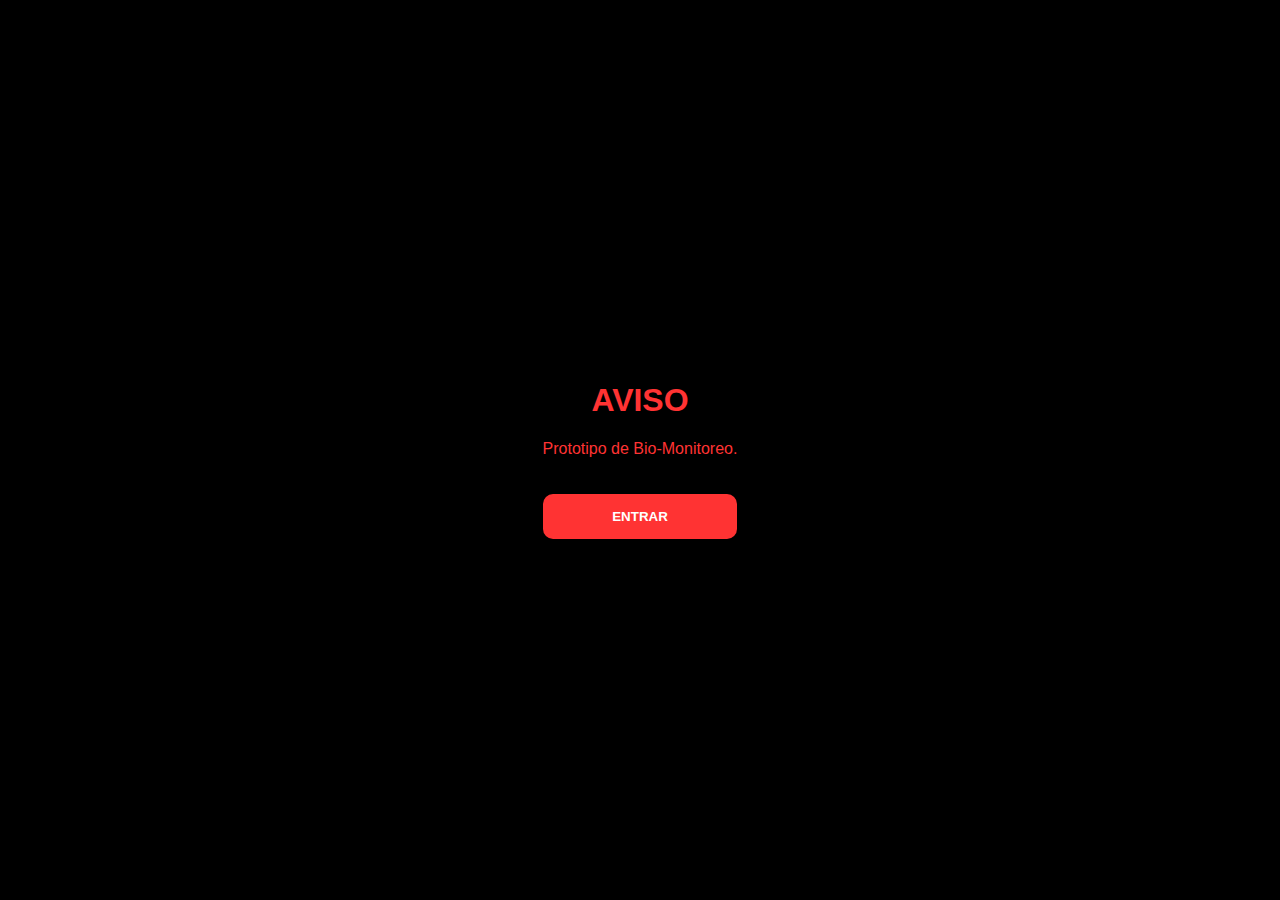
<file: index.html>
<!DOCTYPE html>
<html lang="es">
<head>
    <meta charset="UTF-8">
    <meta name="viewport" content="width=device-width, initial-scale=1.0">
    <title>FEAR METER PRO</title>
    <style>
        body { background: #000; color: #ff3333; font-family: sans-serif; text-align: center; display: flex; align-items: center; justify-content: center; height: 100vh; margin: 0; }
        .view { display: none; padding: 20px; }
        .active { display: block; }
        .btn { background: #ff3333; color: white; border: none; padding: 15px 30px; border-radius: 10px; cursor: pointer; font-weight: bold; margin-top: 20px; width: 100%; }
        .ring { width: 50px; height: 50px; border: 5px solid #333; border-top: 5px solid #ff3333; border-radius: 50%; animation: spin 1s linear infinite; margin: 20px auto; }
        @keyframes spin { to { transform: rotate(360deg); } }
    </style>
</head>
<body>
    <div id="p1" class="view active">
        <h1>AVISO</h1>
        <p>Prototipo de Bio-Monitoreo.</p>
        <button class="btn" onclick="go('p2')">ENTRAR</button>
    </div>
    <div id="p2" class="view">
        <h1>DASHBOARD</h1>
        <p>Estado: CONECTADO</p>
        <button class="btn" onclick="go('p3')">SCANNER</button>
    </div>
    <div id="p3" class="view">
        <h1>ESCANEANDO</h1>
        <div class="ring"></div>
        <button class="btn" onclick="go('p2')">VOLVER</button>
    </div>
    <script>
        function go(id) {
            document.querySelectorAll('.view').forEach(v => v.classList.remove('active'));
            document.getElementById(id).classList.add('active');
        }
    </script>
</body>
</html>
</file>
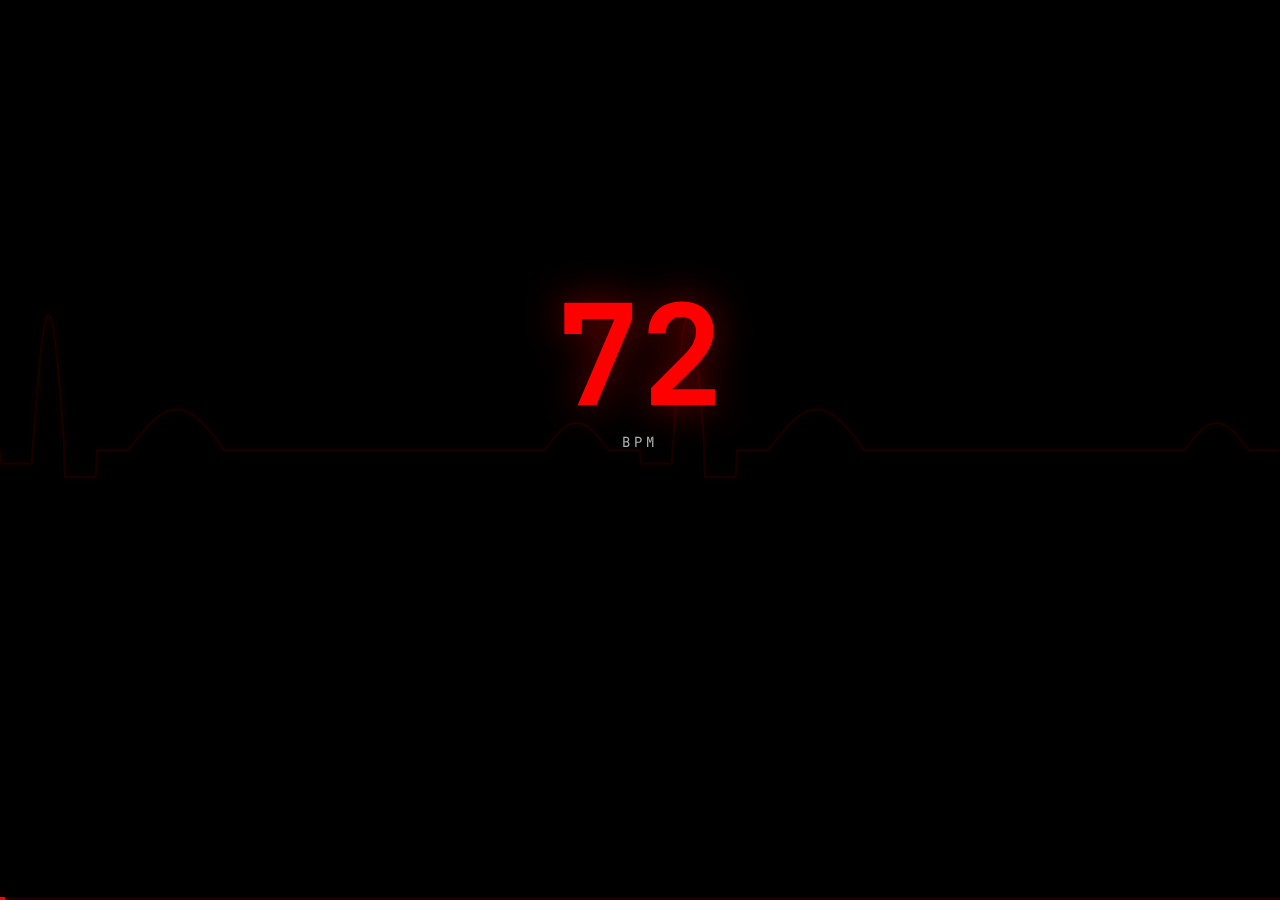
<file: frontend/public/investor-demo/index.html>
<!DOCTYPE html>
<html lang="en">
<head>
    <meta charset="UTF-8">
    <meta name="viewport" content="width=device-width, initial-scale=1.0, user-scalable=no">
    <meta name="theme-color" content="#000000">
    <meta name="robots" content="noindex, nofollow">
    <title>FEAR METER — Investor Experience</title>
    <link rel="preconnect" href="https://fonts.googleapis.com">
    <link rel="preconnect" href="https://fonts.gstatic.com" crossorigin>
    <link href="https://fonts.googleapis.com/css2?family=JetBrains+Mono:wght@400;700&display=swap" rel="stylesheet">
    <link rel="stylesheet" href="demo.css">
    <link rel="icon" href="data:image/svg+xml,<svg xmlns='http://www.w3.org/2000/svg' viewBox='0 0 100 100'><rect fill='%23000' width='100' height='100'/><text y='.9em' x='10' font-size='80' fill='%23FF0000'>♥</text></svg>">
</head>
<body>
    <!-- Background Oscilloscope -->
    <canvas id="oscilloscope"></canvas>
    
    <!-- Main Container -->
    <div id="demo-container">
        <!-- Screen 1: Impact -->
        <section class="screen" id="screen-1">
            <div class="content">
                <div class="bpm-display">
                    <span class="bpm-value" id="bpm-1">72</span>
                    <span class="bpm-label">BPM</span>
                </div>
                <h1 class="headline">
                    <span class="line">WHAT IF HORROR</span>
                    <span class="line accent">COULD MEASURE REAL FEAR?</span>
                </h1>
            </div>
        </section>

        <!-- Screen 2: The Problem -->
        <section class="screen" id="screen-2">
            <div class="content">
                <div class="metrics">
                    <div class="metric">
                        <span class="metric-value" id="bpm-2">78</span>
                        <span class="metric-label">BPM</span>
                    </div>
                    <div class="metric">
                        <span class="metric-value" id="stress-2">35%</span>
                        <span class="metric-label">STRESS</span>
                    </div>
                </div>
                <h1 class="headline">
                    <span class="line">ENTERTAINMENT HAS NEVER</span>
                    <span class="line">MEASURED EMOTION.</span>
                    <span class="line accent">UNTIL NOW.</span>
                </h1>
            </div>
        </section>

        <!-- Screen 3: The Solution -->
        <section class="screen" id="screen-3">
            <div class="content split">
                <div class="device smartphone">
                    <div class="device-screen">
                        <canvas id="phone-canvas"></canvas>
                        <div class="phone-bpm" id="phone-bpm">85</div>
                    </div>
                    <div class="device-label">SMARTPHONE</div>
                </div>
                <div class="device watch">
                    <div class="watch-face">
                        <canvas id="watch-canvas"></canvas>
                        <div class="watch-bpm" id="watch-bpm">85</div>
                    </div>
                    <div class="device-label">SMARTWATCH</div>
                </div>
            </div>
            <h1 class="headline brand">
                <span class="line title">FEAR METER</span>
                <span class="line subtitle">BIOMETRIC HORROR TECHNOLOGY</span>
            </h1>
        </section>

        <!-- Screen 4: Demonstration -->
        <section class="screen" id="screen-4">
            <div class="content">
                <div class="panic-display">
                    <div class="panic-bpm" id="panic-bpm">115</div>
                    <div class="panic-label">CRITICAL</div>
                </div>
                <h1 class="headline">
                    <span class="line">REAL-TIME</span>
                    <span class="line accent">EMOTIONAL DATA</span>
                </h1>
            </div>
            <div class="panic-flash" id="panic-flash"></div>
        </section>

        <!-- Screen 5: Applications -->
        <section class="screen" id="screen-5">
            <div class="content">
                <div class="applications">
                    <div class="app-item" id="app-1">HORROR MOVIES</div>
                    <div class="app-item" id="app-2">GAMES & VR</div>
                    <div class="app-item" id="app-3">LIVE EXPERIENCES</div>
                    <div class="app-item" id="app-4">BIOMETRIC CONTENT</div>
                </div>
            </div>
        </section>

        <!-- Screen 6: Revenue Layer 1 - B2C App -->
        <section class="screen" id="screen-6">
            <div class="content">
                <div class="layer-header">
                    <span class="layer-tag">LAYER 1</span>
                    <span class="layer-title">B2C SUBSCRIPTION</span>
                </div>
                <div class="pricing-grid">
                    <div class="pricing-card" id="price-1">
                        <div class="price-name">FREE</div>
                        <div class="price-amount">$0</div>
                        <div class="price-desc">Demo limitada</div>
                    </div>
                    <div class="pricing-card featured" id="price-2">
                        <div class="price-name">CORE</div>
                        <div class="price-amount">$3.99<span>/mo</span></div>
                        <div class="price-desc">BPM + Stress + Sessions</div>
                    </div>
                    <div class="pricing-card premium" id="price-3">
                        <div class="price-name">SLASHER</div>
                        <div class="price-amount">$6.99<span>/mo</span></div>
                        <div class="price-desc">Full History + Watch Mode</div>
                    </div>
                </div>
            </div>
        </section>

        <!-- Screen 7: Revenue Layer 2 - Hardware -->
        <section class="screen" id="screen-7">
            <div class="content">
                <div class="layer-header">
                    <span class="layer-tag">LAYER 2</span>
                    <span class="layer-title">SMARTWATCH HARDWARE</span>
                </div>
                <div class="hardware-grid">
                    <div class="hardware-card" id="hw-1">
                        <div class="hw-icon">⌚</div>
                        <div class="hw-name">ETERNAL NIGHT</div>
                        <div class="hw-price">$79–99</div>
                        <div class="hw-margin">40–50% margin</div>
                        <div class="hw-desc">Entry to ecosystem</div>
                    </div>
                    <div class="hardware-card premium" id="hw-2">
                        <div class="hw-badge">PREMIUM</div>
                        <div class="hw-icon">🔪</div>
                        <div class="hw-name">SLASHER EDITION</div>
                        <div class="hw-price">$149–199</div>
                        <div class="hw-margin">55–65% margin</div>
                        <div class="hw-desc">Haptics + Panic Mode + 6mo Premium</div>
                    </div>
                </div>
            </div>
        </section>

        <!-- Screen 8: Revenue Layer 3 - B2B Licensing (THE JEWEL) -->
        <section class="screen" id="screen-8">
            <div class="content">
                <div class="layer-header jewel">
                    <span class="layer-tag">LAYER 3</span>
                    <span class="layer-title">B2B LICENSING & DATA</span>
                    <span class="layer-subtitle">💀 THE REAL VALUE</span>
                </div>
                <div class="b2b-grid">
                    <div class="b2b-card" id="b2b-1">
                        <div class="b2b-icon">🎬</div>
                        <div class="b2b-title">CONTENT LICENSE</div>
                        <div class="b2b-targets">Studios • Streaming • Games • VR</div>
                        <div class="b2b-model">$0.05–0.20 per session</div>
                        <div class="b2b-example">1 movie × 500K users = $25K–100K</div>
                    </div>
                    <div class="b2b-card" id="b2b-2">
                        <div class="b2b-icon">📊</div>
                        <div class="b2b-title">FEAR INDEX™</div>
                        <div class="b2b-targets">Platforms • Press • Marketing</div>
                        <div class="b2b-model">Real fear rankings, not surveys</div>
                        <div class="b2b-example">Data monetization at scale</div>
                    </div>
                </div>
            </div>
        </section>

        <!-- Screen 9: Projection -->
        <section class="screen" id="screen-9">
            <div class="content">
                <div class="projection-header">24-MONTH PROJECTION</div>
                <div class="projection-grid">
                    <div class="projection-item" id="proj-1">
                        <div class="proj-metric">50,000</div>
                        <div class="proj-label">PAYING USERS</div>
                    </div>
                    <div class="projection-item" id="proj-2">
                        <div class="proj-metric">$200K</div>
                        <div class="proj-label">MONTHLY RECURRING</div>
                    </div>
                    <div class="projection-item" id="proj-3">
                        <div class="proj-metric">$300K</div>
                        <div class="proj-label">B2B LICENSING / YEAR</div>
                    </div>
                </div>
                <div class="projection-note">Conservative estimate • Hardware pilot excluded</div>
            </div>
        </section>

        <!-- Screen 10: Closing -->
        <section class="screen" id="screen-10">
            <div class="content">
                <div class="final-pulse" id="final-pulse"></div>
                <h1 class="headline final">
                    <span class="line small">FEAR METER IS NOT AN APP.</span>
                    <span class="line accent large">IT'S THE FIRST LAYER OF</span>
                    <span class="line accent large">EMOTIONAL DATA FOR</span>
                    <span class="line accent large">ENTERTAINMENT.</span>
                </h1>
                <footer class="footer">
                    <span>© 2026 FEAR METER — FEAR IS DATA. DATA IS VALUE.</span>
                </footer>
            </div>
        </section>
                </footer>
            </div>
        </section>
    </div>

    <!-- Request Deck Button -->
    <a href="mailto:investors@fearmeter.io?subject=Investor%20Deck%20Request" class="deck-btn" id="deck-btn">
        REQUEST DECK
    </a>

    <!-- Progress Bar -->
    <div class="progress-bar">
        <div class="progress-fill" id="progress-fill"></div>
    </div>

    <!-- Replay Button (appears at end) -->
    <button class="replay-btn" id="replay-btn">
        <svg width="16" height="16" viewBox="0 0 24 24" fill="none" stroke="currentColor" stroke-width="2">
            <path d="M1 4v6h6"></path>
            <path d="M3.51 15a9 9 0 1 0 2.13-9.36L1 10"></path>
        </svg>
        REPLAY
    </button>

    <script src="demo.js"></script>
</body>
</html>
</file>
<file: frontend/public/investor-demo/demo.css>
/* ============================================
   FEAR METER - INVESTOR DEMO
   Cinematic Experience for Investors
   ============================================ */

@import url('https://fonts.googleapis.com/css2?family=JetBrains+Mono:wght@400;700&display=swap');

:root {
    --black: #000000;
    --red: #FF0000;
    --dark-red: #8B0000;
    --gray: #B0B0B0;
    --white: #FFFFFF;
}

*, *::before, *::after {
    box-sizing: border-box;
    margin: 0;
    padding: 0;
}

html, body {
    height: 100%;
    overflow: hidden;
}

body {
    font-family: 'JetBrains Mono', monospace;
    background-color: var(--black);
    color: var(--white);
    -webkit-font-smoothing: antialiased;
}

/* ============================================
   BACKGROUND OSCILLOSCOPE
   ============================================ */

#oscilloscope {
    position: fixed;
    inset: 0;
    width: 100%;
    height: 100%;
    opacity: 0.15;
    z-index: 0;
}

/* ============================================
   MAIN CONTAINER
   ============================================ */

#demo-container {
    position: fixed;
    inset: 0;
    z-index: 1;
}

/* ============================================
   SCREENS
   ============================================ */

.screen {
    position: absolute;
    inset: 0;
    display: flex;
    flex-direction: column;
    align-items: center;
    justify-content: center;
    padding: 40px;
    opacity: 0;
    visibility: hidden;
    transition: opacity 800ms ease, visibility 800ms ease;
}

.screen.active {
    opacity: 1;
    visibility: visible;
}

.content {
    display: flex;
    flex-direction: column;
    align-items: center;
    justify-content: center;
    text-align: center;
    max-width: 900px;
}

/* ============================================
   TYPOGRAPHY
   ============================================ */

.headline {
    display: flex;
    flex-direction: column;
    gap: 8px;
}

.headline .line {
    font-size: clamp(24px, 5vw, 48px);
    font-weight: 700;
    letter-spacing: 0.1em;
    line-height: 1.2;
    color: var(--gray);
    opacity: 0;
    transform: translateY(20px);
    animation: fadeSlideUp 600ms ease forwards;
}

.headline .line.accent {
    color: var(--red);
    text-shadow: 0 0 30px rgba(255, 0, 0, 0.5);
}

.headline .line:nth-child(1) { animation-delay: 200ms; }
.headline .line:nth-child(2) { animation-delay: 400ms; }
.headline .line:nth-child(3) { animation-delay: 600ms; }

@keyframes fadeSlideUp {
    to {
        opacity: 1;
        transform: translateY(0);
    }
}

/* ============================================
   BPM DISPLAYS
   ============================================ */

.bpm-display {
    display: flex;
    flex-direction: column;
    align-items: center;
    margin-bottom: 40px;
}

.bpm-value {
    font-size: clamp(80px, 15vw, 140px);
    font-weight: 700;
    color: var(--red);
    text-shadow: 0 0 40px rgba(255, 0, 0, 0.5);
    line-height: 1;
    animation: bpmPulse 1s ease-in-out infinite;
}

.bpm-label {
    font-size: 14px;
    letter-spacing: 0.3em;
    color: var(--gray);
    margin-top: 8px;
}

@keyframes bpmPulse {
    0%, 100% { transform: scale(1); opacity: 1; }
    50% { transform: scale(1.02); opacity: 0.9; }
}

/* ============================================
   METRICS (Screen 2)
   ============================================ */

.metrics {
    display: flex;
    gap: 60px;
    margin-bottom: 50px;
}

.metric {
    display: flex;
    flex-direction: column;
    align-items: center;
}

.metric-value {
    font-size: clamp(48px, 10vw, 72px);
    font-weight: 700;
    color: var(--red);
    text-shadow: 0 0 20px rgba(255, 0, 0, 0.4);
}

.metric-label {
    font-size: 12px;
    letter-spacing: 0.2em;
    color: var(--gray);
    margin-top: 4px;
}

/* ============================================
   SPLIT VIEW (Screen 3)
   ============================================ */

.content.split {
    flex-direction: row;
    gap: 60px;
    margin-bottom: 40px;
}

.device {
    display: flex;
    flex-direction: column;
    align-items: center;
    opacity: 0;
    transform: translateY(30px);
}

.device.visible {
    animation: deviceReveal 800ms ease forwards;
}

@keyframes deviceReveal {
    to {
        opacity: 1;
        transform: translateY(0);
    }
}

.device-label {
    font-size: 10px;
    letter-spacing: 0.2em;
    color: var(--gray);
    margin-top: 12px;
}

/* Smartphone */
.smartphone .device-screen {
    width: 140px;
    height: 280px;
    border: 2px solid rgba(255, 0, 0, 0.3);
    border-radius: 20px;
    background: var(--black);
    position: relative;
    overflow: hidden;
}

.smartphone #phone-canvas {
    position: absolute;
    top: 50%;
    left: 0;
    width: 100%;
    height: 80px;
    transform: translateY(-50%);
}

.smartphone .phone-bpm {
    position: absolute;
    bottom: 40px;
    left: 50%;
    transform: translateX(-50%);
    font-size: 32px;
    font-weight: 700;
    color: var(--red);
}

/* Watch */
.watch .watch-face {
    width: 140px;
    height: 140px;
    border: 2px solid rgba(255, 0, 0, 0.3);
    border-radius: 50%;
    background: var(--black);
    position: relative;
    display: flex;
    align-items: center;
    justify-content: center;
}

.watch #watch-canvas {
    position: absolute;
    inset: 0;
    width: 100%;
    height: 100%;
}

.watch .watch-bpm {
    font-size: 36px;
    font-weight: 700;
    color: var(--red);
    z-index: 1;
}

/* Brand headline */
.headline.brand {
    margin-top: 30px;
}

.headline.brand .title {
    font-size: clamp(32px, 6vw, 56px);
    color: var(--red);
    text-shadow: 0 0 40px rgba(255, 0, 0, 0.6);
}

.headline.brand .subtitle {
    font-size: clamp(12px, 2vw, 16px);
    color: var(--gray);
    letter-spacing: 0.3em;
}

/* ============================================
   PANIC DISPLAY (Screen 4)
   ============================================ */

.panic-display {
    margin-bottom: 40px;
}

.panic-bpm {
    font-size: clamp(100px, 20vw, 180px);
    font-weight: 700;
    color: var(--red);
    text-shadow: 0 0 60px rgba(255, 0, 0, 0.7), 0 0 120px rgba(255, 0, 0, 0.4);
    line-height: 1;
    animation: panicPulse 0.15s ease-in-out infinite;
}

.panic-label {
    font-size: 14px;
    letter-spacing: 0.4em;
    color: var(--dark-red);
    margin-top: 12px;
    animation: panicBlink 0.3s ease-in-out infinite;
}

@keyframes panicPulse {
    0%, 100% { transform: scale(1); }
    50% { transform: scale(1.03); }
}

@keyframes panicBlink {
    0%, 100% { opacity: 1; }
    50% { opacity: 0.5; }
}

.panic-flash {
    position: absolute;
    inset: 0;
    background: var(--dark-red);
    opacity: 0;
    pointer-events: none;
    z-index: 10;
}

.panic-flash.active {
    animation: flashEffect 200ms ease-out;
}

@keyframes flashEffect {
    0% { opacity: 0.8; }
    100% { opacity: 0; }
}

/* ============================================
   APPLICATIONS (Screen 5)
   ============================================ */

.applications {
    display: flex;
    flex-direction: column;
    gap: 24px;
}

.app-item {
    font-size: clamp(24px, 5vw, 40px);
    font-weight: 700;
    letter-spacing: 0.15em;
    color: var(--gray);
    opacity: 0;
    transform: translateX(-30px);
}

.app-item.visible {
    animation: appReveal 500ms ease forwards;
}

.app-item:nth-child(1).visible { animation-delay: 0ms; }
.app-item:nth-child(2).visible { animation-delay: 300ms; }
.app-item:nth-child(3).visible { animation-delay: 600ms; }
.app-item:nth-child(4).visible { animation-delay: 900ms; }

@keyframes appReveal {
    to {
        opacity: 1;
        transform: translateX(0);
        color: var(--red);
        text-shadow: 0 0 20px rgba(255, 0, 0, 0.4);
    }
}

/* ============================================
   LAYER HEADER (Revenue Layers)
   ============================================ */

.layer-header {
    display: flex;
    flex-direction: column;
    align-items: center;
    margin-bottom: 40px;
    opacity: 0;
    transform: translateY(-20px);
}

.layer-header.visible {
    animation: layerReveal 600ms ease forwards;
}

@keyframes layerReveal {
    to {
        opacity: 1;
        transform: translateY(0);
    }
}

.layer-tag {
    font-size: 10px;
    letter-spacing: 0.3em;
    color: rgba(255, 0, 0, 0.5);
    padding: 4px 12px;
    border: 1px solid rgba(255, 0, 0, 0.3);
    border-radius: 20px;
    margin-bottom: 12px;
}

.layer-title {
    font-size: clamp(24px, 4vw, 36px);
    font-weight: 700;
    letter-spacing: 0.15em;
    color: var(--red);
    text-shadow: 0 0 30px rgba(255, 0, 0, 0.4);
}

.layer-subtitle {
    font-size: 12px;
    letter-spacing: 0.2em;
    color: var(--dark-red);
    margin-top: 8px;
}

.layer-header.jewel .layer-title {
    color: var(--dark-red);
    text-shadow: 0 0 40px rgba(139, 0, 0, 0.6);
}

.layer-header.jewel .layer-subtitle {
    animation: jewelPulse 1.5s ease-in-out infinite;
}

@keyframes jewelPulse {
    0%, 100% { opacity: 0.7; }
    50% { opacity: 1; }
}

/* ============================================
   PRICING GRID (B2C Subscription)
   ============================================ */

.pricing-grid {
    display: flex;
    gap: 20px;
    flex-wrap: wrap;
    justify-content: center;
}

.pricing-card {
    background: rgba(255, 0, 0, 0.03);
    border: 1px solid rgba(255, 0, 0, 0.15);
    border-radius: 8px;
    padding: 24px 32px;
    min-width: 160px;
    opacity: 0;
    transform: translateY(30px);
}

.pricing-card.visible {
    animation: cardReveal 500ms ease forwards;
}

.pricing-card:nth-child(1).visible { animation-delay: 0ms; }
.pricing-card:nth-child(2).visible { animation-delay: 200ms; }
.pricing-card:nth-child(3).visible { animation-delay: 400ms; }

@keyframes cardReveal {
    to {
        opacity: 1;
        transform: translateY(0);
    }
}

.pricing-card.featured {
    border-color: rgba(255, 0, 0, 0.4);
    background: rgba(255, 0, 0, 0.08);
}

.pricing-card.premium {
    border-color: var(--dark-red);
    background: rgba(139, 0, 0, 0.15);
    box-shadow: 0 0 30px rgba(139, 0, 0, 0.2);
}

.price-name {
    font-size: 12px;
    letter-spacing: 0.2em;
    color: var(--gray);
    margin-bottom: 8px;
}

.price-amount {
    font-size: clamp(28px, 5vw, 40px);
    font-weight: 700;
    color: var(--red);
}

.price-amount span {
    font-size: 14px;
    color: var(--gray);
}

.pricing-card.premium .price-amount {
    color: var(--dark-red);
    text-shadow: 0 0 20px rgba(139, 0, 0, 0.5);
}

.price-desc {
    font-size: 10px;
    letter-spacing: 0.1em;
    color: rgba(176, 176, 176, 0.6);
    margin-top: 8px;
}

/* ============================================
   HARDWARE GRID
   ============================================ */

.hardware-grid {
    display: flex;
    gap: 30px;
    flex-wrap: wrap;
    justify-content: center;
}

.hardware-card {
    background: rgba(255, 0, 0, 0.03);
    border: 1px solid rgba(255, 0, 0, 0.15);
    border-radius: 8px;
    padding: 30px 40px;
    min-width: 200px;
    text-align: center;
    position: relative;
    opacity: 0;
    transform: scale(0.9);
}

.hardware-card.visible {
    animation: hwReveal 600ms ease forwards;
}

.hardware-card:nth-child(1).visible { animation-delay: 0ms; }
.hardware-card:nth-child(2).visible { animation-delay: 300ms; }

@keyframes hwReveal {
    to {
        opacity: 1;
        transform: scale(1);
    }
}

.hardware-card.premium {
    border-color: var(--dark-red);
    background: rgba(139, 0, 0, 0.1);
    box-shadow: 0 0 40px rgba(139, 0, 0, 0.2);
}

.hw-badge {
    position: absolute;
    top: -10px;
    right: 20px;
    font-size: 8px;
    letter-spacing: 0.15em;
    color: var(--black);
    background: var(--dark-red);
    padding: 4px 10px;
    border-radius: 4px;
}

.hw-icon {
    font-size: 36px;
    margin-bottom: 12px;
}

.hw-name {
    font-size: 16px;
    font-weight: 700;
    letter-spacing: 0.15em;
    color: var(--red);
    margin-bottom: 8px;
}

.hardware-card.premium .hw-name {
    color: var(--dark-red);
}

.hw-price {
    font-size: clamp(24px, 4vw, 32px);
    font-weight: 700;
    color: var(--white);
    margin-bottom: 4px;
}

.hw-margin {
    font-size: 10px;
    letter-spacing: 0.1em;
    color: rgba(255, 0, 0, 0.6);
    margin-bottom: 12px;
}

.hw-desc {
    font-size: 10px;
    letter-spacing: 0.1em;
    color: rgba(176, 176, 176, 0.5);
}

/* ============================================
   B2B GRID (THE JEWEL)
   ============================================ */

.b2b-grid {
    display: flex;
    gap: 30px;
    flex-wrap: wrap;
    justify-content: center;
}

.b2b-card {
    background: rgba(139, 0, 0, 0.08);
    border: 1px solid rgba(139, 0, 0, 0.3);
    border-radius: 8px;
    padding: 30px;
    min-width: 280px;
    max-width: 320px;
    text-align: center;
    opacity: 0;
    transform: translateY(30px);
}

.b2b-card.visible {
    animation: b2bReveal 600ms ease forwards;
}

.b2b-card:nth-child(1).visible { animation-delay: 0ms; }
.b2b-card:nth-child(2).visible { animation-delay: 300ms; }

@keyframes b2bReveal {
    to {
        opacity: 1;
        transform: translateY(0);
    }
}

.b2b-icon {
    font-size: 32px;
    margin-bottom: 12px;
}

.b2b-title {
    font-size: 16px;
    font-weight: 700;
    letter-spacing: 0.15em;
    color: var(--dark-red);
    margin-bottom: 8px;
}

.b2b-targets {
    font-size: 10px;
    letter-spacing: 0.1em;
    color: rgba(176, 176, 176, 0.5);
    margin-bottom: 16px;
}

.b2b-model {
    font-size: 14px;
    font-weight: 700;
    letter-spacing: 0.1em;
    color: var(--red);
    margin-bottom: 8px;
}

.b2b-example {
    font-size: 11px;
    letter-spacing: 0.1em;
    color: rgba(255, 0, 0, 0.6);
    padding: 8px 12px;
    background: rgba(255, 0, 0, 0.05);
    border-radius: 4px;
}

/* ============================================
   PROJECTION GRID
   ============================================ */

.projection-header {
    font-size: 12px;
    letter-spacing: 0.3em;
    color: var(--gray);
    margin-bottom: 40px;
    opacity: 0;
}

.projection-header.visible {
    animation: projHeaderReveal 500ms ease forwards;
}

@keyframes projHeaderReveal {
    to { opacity: 0.7; }
}

.projection-grid {
    display: flex;
    gap: 40px;
    flex-wrap: wrap;
    justify-content: center;
    margin-bottom: 30px;
}

.projection-item {
    text-align: center;
    opacity: 0;
    transform: scale(0.8);
}

.projection-item.visible {
    animation: projReveal 600ms ease forwards;
}

.projection-item:nth-child(1).visible { animation-delay: 0ms; }
.projection-item:nth-child(2).visible { animation-delay: 300ms; }
.projection-item:nth-child(3).visible { animation-delay: 600ms; }

@keyframes projReveal {
    to {
        opacity: 1;
        transform: scale(1);
    }
}

.proj-metric {
    font-size: clamp(36px, 8vw, 56px);
    font-weight: 700;
    color: var(--red);
    text-shadow: 0 0 30px rgba(255, 0, 0, 0.4);
    line-height: 1;
}

.proj-label {
    font-size: 10px;
    letter-spacing: 0.15em;
    color: var(--gray);
    margin-top: 8px;
}

.projection-note {
    font-size: 9px;
    letter-spacing: 0.1em;
    color: rgba(176, 176, 176, 0.4);
    opacity: 0;
}

.projection-note.visible {
    animation: noteReveal 500ms ease forwards;
    animation-delay: 900ms;
}

@keyframes noteReveal {
    to { opacity: 1; }
}

/* ============================================
   FINAL SCREEN
   ============================================ */
    animation-delay: 1200ms;
}

@keyframes taglineReveal {
    to { opacity: 0.7; }
}

/* ============================================
   FINAL SCREEN (Screen 7)
   ============================================ */

.final-pulse {
    width: 20px;
    height: 20px;
    border-radius: 50%;
    background: var(--red);
    margin-bottom: 40px;
    opacity: 0;
    animation: finalPulse 2s ease-in-out infinite;
}

.final-pulse.visible {
    opacity: 1;
}

@keyframes finalPulse {
    0%, 100% {
        transform: scale(1);
        box-shadow: 0 0 0 0 rgba(255, 0, 0, 0.7);
    }
    50% {
        transform: scale(1.2);
        box-shadow: 0 0 0 30px rgba(255, 0, 0, 0);
    }
}

.headline.final .line {
    font-size: clamp(28px, 6vw, 56px);
}

.footer {
    position: absolute;
    bottom: 40px;
    font-size: 10px;
    letter-spacing: 0.3em;
    color: rgba(176, 176, 176, 0.4);
    opacity: 0;
}

.footer.visible {
    animation: footerReveal 600ms ease forwards;
    animation-delay: 1000ms;
}

@keyframes footerReveal {
    to { opacity: 1; }
}

/* ============================================
   REQUEST DECK BUTTON
   ============================================ */

.deck-btn {
    position: fixed;
    bottom: 30px;
    right: 30px;
    padding: 12px 24px;
    font-family: 'JetBrains Mono', monospace;
    font-size: 11px;
    font-weight: 700;
    letter-spacing: 0.15em;
    color: var(--gray);
    text-decoration: none;
    border: 1px solid rgba(176, 176, 176, 0.2);
    border-radius: 4px;
    background: rgba(0, 0, 0, 0.8);
    z-index: 100;
    opacity: 0;
    transform: translateY(20px);
    transition: all 300ms ease;
}

.deck-btn.visible {
    opacity: 1;
    transform: translateY(0);
}

.deck-btn:hover {
    color: var(--red);
    border-color: rgba(255, 0, 0, 0.4);
    box-shadow: 0 0 20px rgba(255, 0, 0, 0.2);
}

/* ============================================
   PROGRESS BAR
   ============================================ */

.progress-bar {
    position: fixed;
    bottom: 0;
    left: 0;
    width: 100%;
    height: 3px;
    background: rgba(255, 0, 0, 0.1);
    z-index: 99;
}

.progress-fill {
    height: 100%;
    width: 0%;
    background: var(--red);
    box-shadow: 0 0 10px rgba(255, 0, 0, 0.5);
    transition: width 100ms linear;
}

/* ============================================
   REPLAY BUTTON
   ============================================ */

.replay-btn {
    position: fixed;
    bottom: 30px;
    left: 30px;
    display: flex;
    align-items: center;
    gap: 8px;
    padding: 12px 20px;
    font-family: 'JetBrains Mono', monospace;
    font-size: 11px;
    font-weight: 700;
    letter-spacing: 0.15em;
    color: var(--gray);
    border: 1px solid rgba(176, 176, 176, 0.2);
    border-radius: 4px;
    background: rgba(0, 0, 0, 0.8);
    cursor: pointer;
    z-index: 100;
    opacity: 0;
    transform: translateY(20px);
    transition: all 300ms ease;
}

.replay-btn.visible {
    opacity: 1;
    transform: translateY(0);
}

.replay-btn:hover {
    color: var(--red);
    border-color: rgba(255, 0, 0, 0.4);
}

/* ============================================
   RESPONSIVE
   ============================================ */

@media (max-width: 600px) {
    .content.split {
        flex-direction: column;
        gap: 30px;
    }
    
    .metrics {
        gap: 40px;
    }
    
    .business-model {
        flex-direction: column;
        gap: 12px;
    }
    
    .model-plus {
        display: none;
    }
    
    .deck-btn, .replay-btn {
        padding: 10px 16px;
        font-size: 10px;
    }
}
</file>
